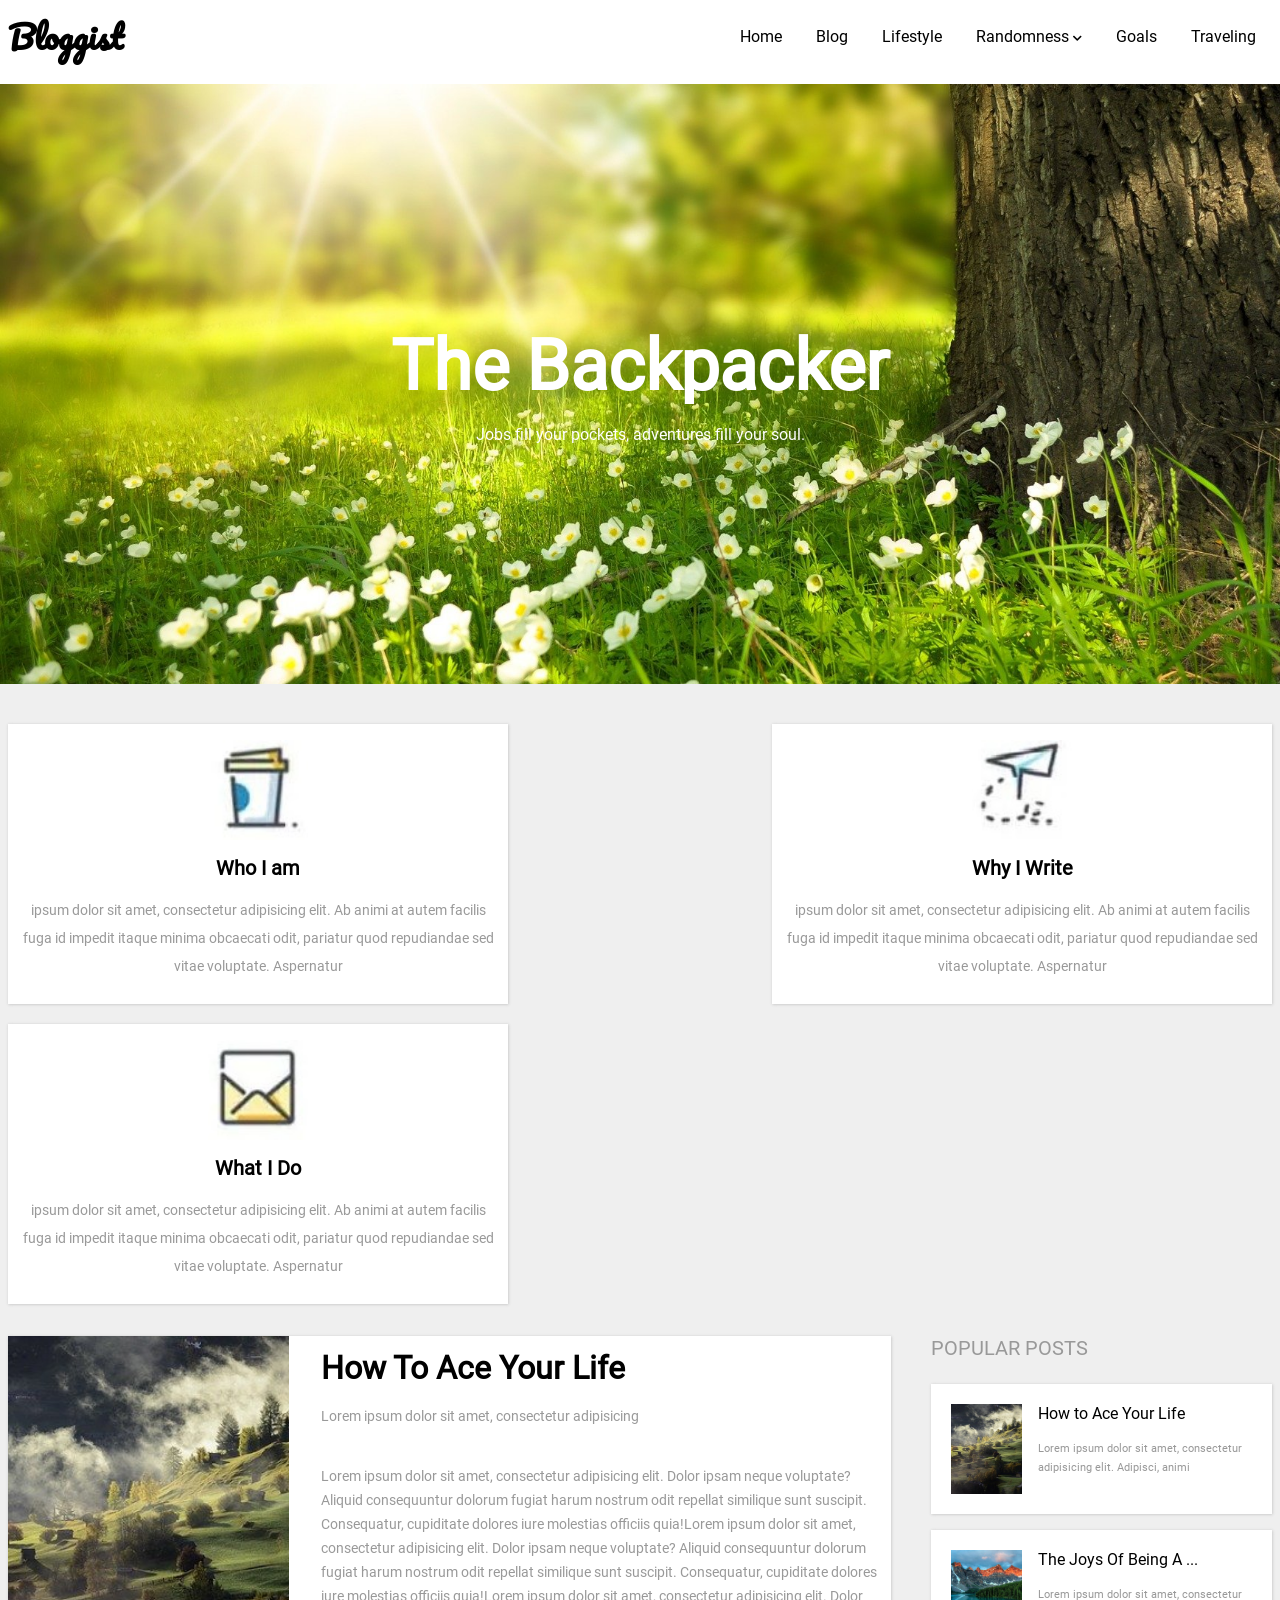
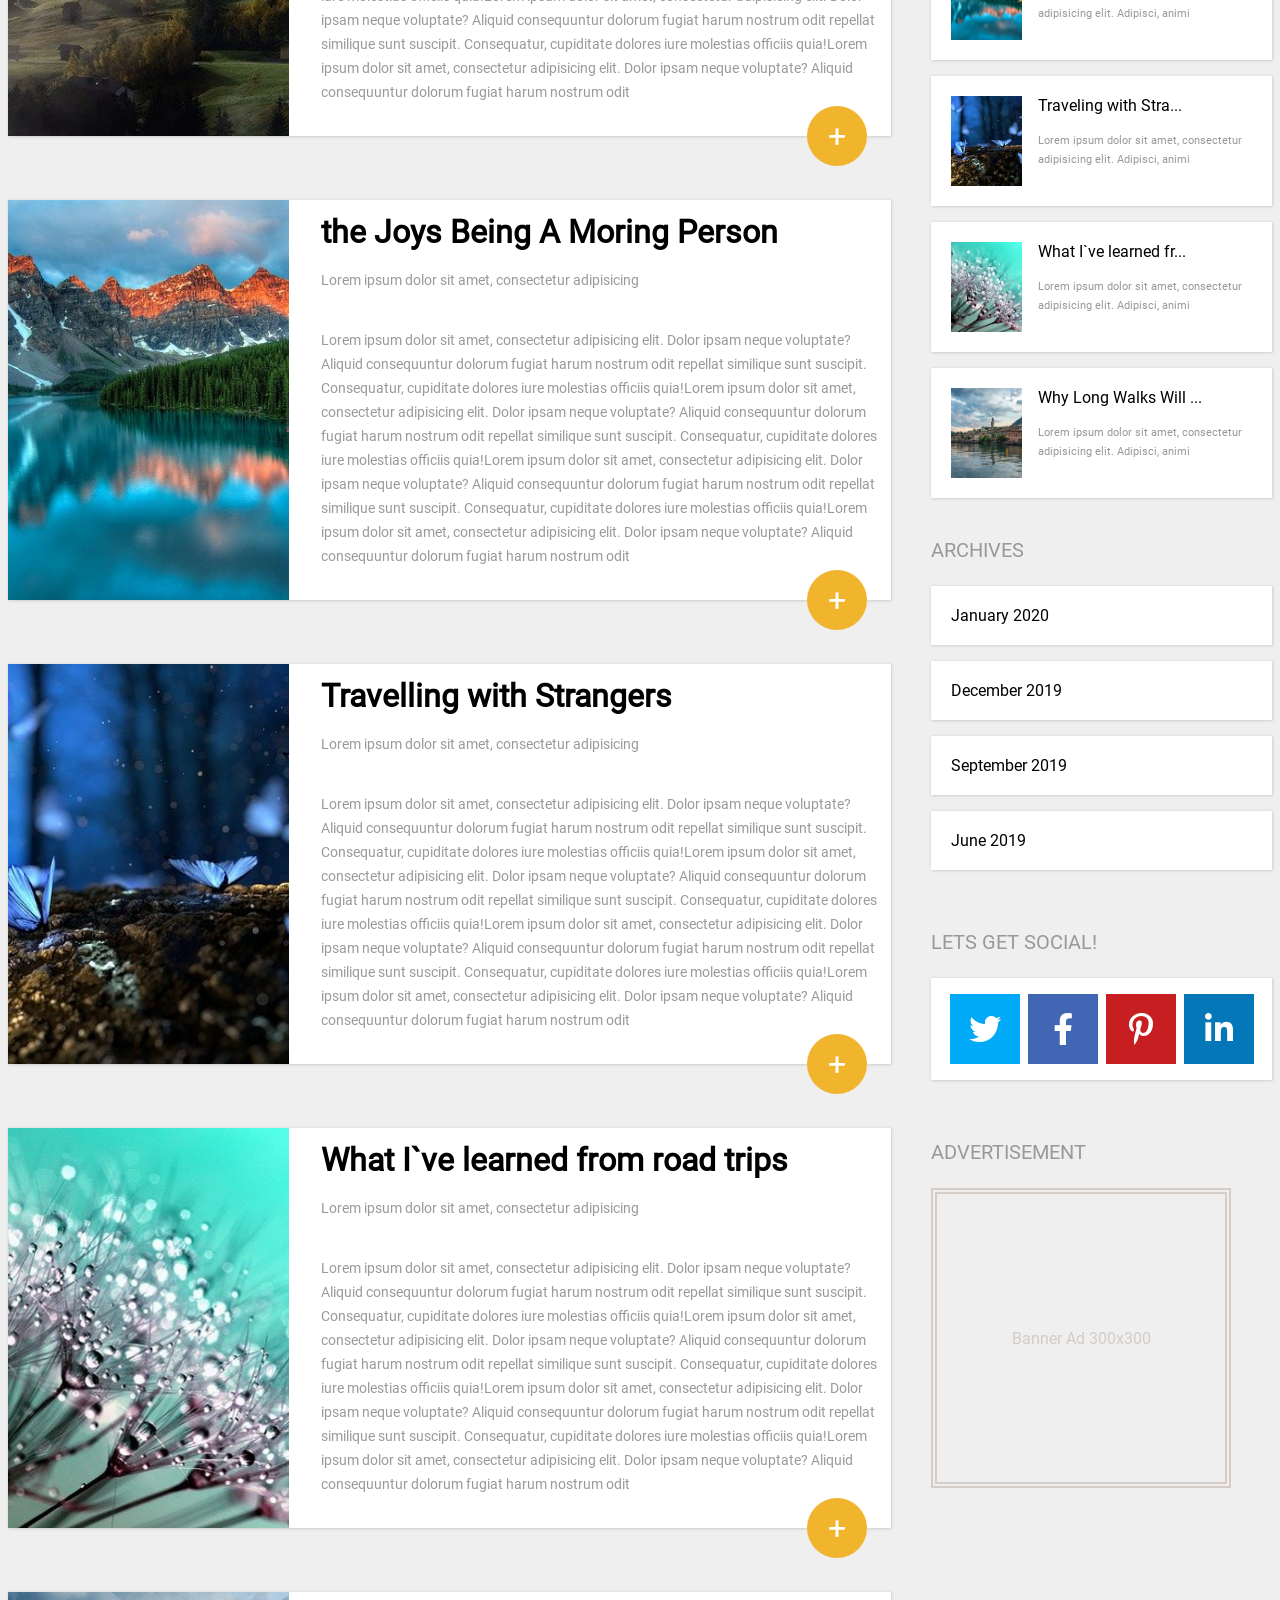
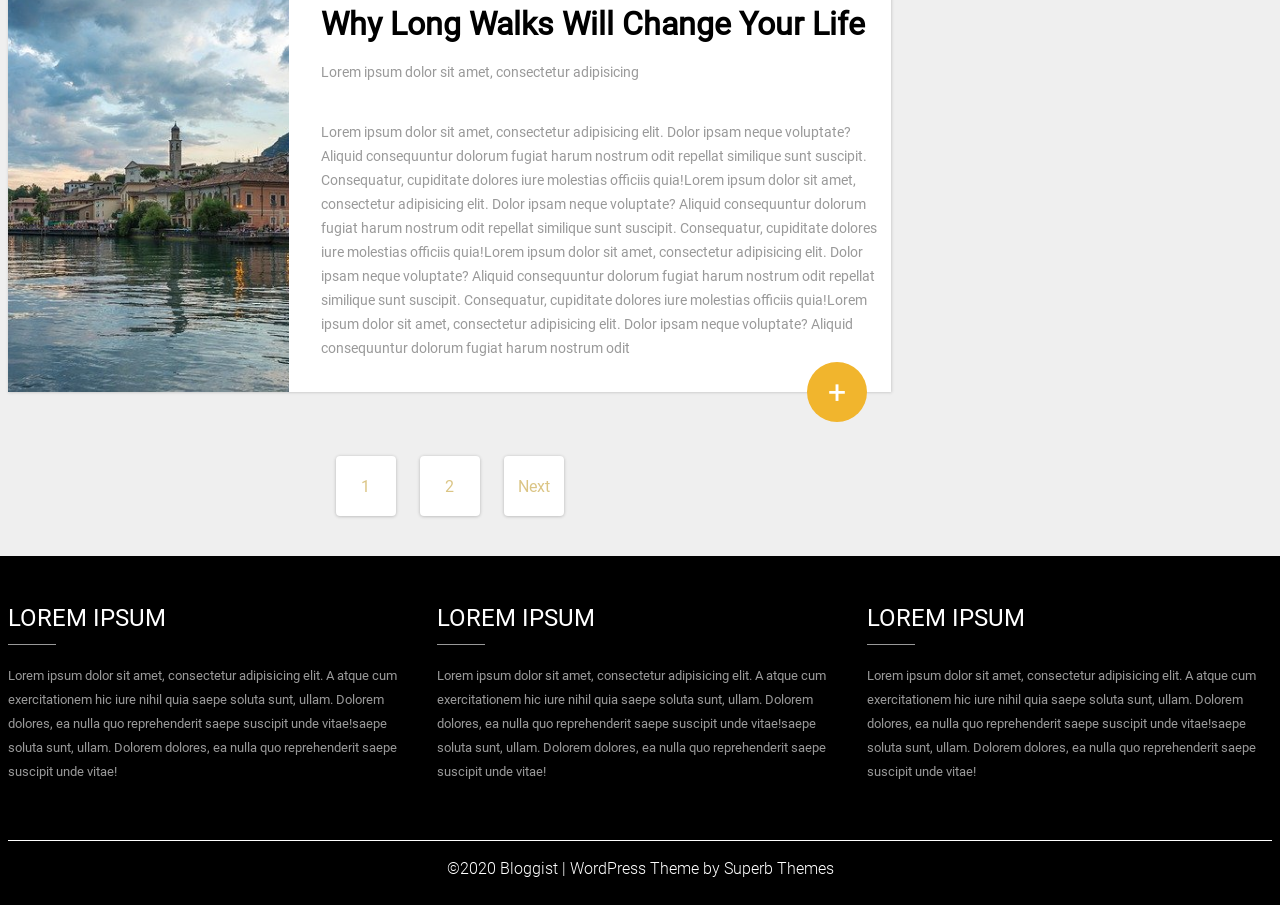
<file: Bloggist/index.html>
<!DOCTYPE html>
<html lang="en">
<head>
    <meta charset="UTF-8">
    <meta name="viewport" content="width=device-width, initial-scale=1.0">
    <link rel="stylesheet" href="assets/style/styles.css">
    <link rel="stylesheet" href="https://pro.fontawesome.com/releases/v5.10.0/css/all.css"
          integrity="sha384-AYmEC3Yw5cVb3ZcuHtOA93w35dYTsvhLPVnYs9eStHfGJvOvKxVfELGroGkvsg+p" crossorigin="anonymous"/>
    <title>Bloggist</title>
</head>
<body>
<div class="back-header">
    <div class="container">
        <header class="header">
            <h2 class="header__title"> Bloggist </h2>
            <a id="header-icon" href="#" class="fas fa-bars bars header__icon"></a>
            <nav id="nav" class="header__navbar">
                <button id="times" class="header__navbar__times"> &times;</button>
                <ul class="header__navbar__ul">
                    <li><a href="#">Home</a></li>
                    <li><a href="#">Blog</a></li>
                    <li><a href="#">Lifestyle</a></li>
                    <li><a href="#" class="navbar__ul__icon">Randomness <i
                            class="fas fa-chevron-down header__navbar__ul__icon__arrow"></i></a></li>
                    <li><a href="#">Goals</a></li>
                    <li><a href="#">Traveling</a></li>
                </ul>
            </nav>
        </header>
    </div>
</div>

<div class="background-image">
    <h1 class="background-image__title"> The Backpacker </h1>
    <div class="background-image__text"> Jobs fill your pockets, adventures fill your soul.</div>
</div>

<main class="container main">
    <article class="main__article">
        <section class="main__article__section">
            <div class="main__article__section__card">
                <figure class="main__article__section__card__figure">
                    <img src="assets/images/Who%20I%20am.jpeg" alt="who i am">
                </figure>
                <h4 class="main__article__section__card__title"> Who I am </h4>
                <p class="main__article__section__card__text"> ipsum dolor sit amet, consectetur adipisicing elit. Ab
                    animi at autem facilis fuga id impedit itaque
                    minima obcaecati odit, pariatur quod repudiandae sed vitae voluptate. Aspernatur
                </p>
            </div>
            <div class="main__article__section__card">
                <figure class="main__article__section__card__figure">
                    <img src="assets/images/Why%20I%20Write.jpeg" alt="Why I Write">
                </figure>
                <h4 class="main__article__section__card__title"> Why I Write </h4>
                <p class="main__article__section__card__text"> ipsum dolor sit amet, consectetur adipisicing elit. Ab
                    animi at autem facilis fuga id impedit itaque
                    minima obcaecati odit, pariatur quod repudiandae sed vitae voluptate. Aspernatur
                </p>
            </div>
            <div class="main__article__section__card">
                <figure class="main__article__section__card__figure">
                    <img src="assets/images/What%20I%20Do.jpeg" alt="What I Do">
                </figure>
                <h4 class="main__article__section__card__title"> What I Do </h4>
                <p class="main__article__section__card__text"> ipsum dolor sit amet, consectetur adipisicing elit. Ab
                    animi at autem facilis fuga id impedit itaque
                    minima obcaecati odit, pariatur quod repudiandae sed vitae voluptate. Aspernatur
                </p>
            </div>
        </section>
    </article>

    <div class="main-card">
        <section class="cards">
            <div class="cards__card">
                <figure class="cards__card__figure">
                    <img src="assets/images/nature.jpg" alt="nature">
                </figure>
                <article class="cards__text">
                    <h1 class="cards__text__title"> How To Ace Your Life </h1>
                    <span class="cards__text__sub"> Lorem ipsum dolor sit amet, consectetur adipisicing </span>
                    <p class="cards__text__para"> Lorem ipsum dolor sit amet, consectetur adipisicing elit. Dolor ipsam
                        neque voluptate? Aliquid
                        consequuntur dolorum fugiat harum nostrum odit repellat similique sunt suscipit. Consequatur,
                        cupiditate dolores iure molestias officiis quia!Lorem ipsum dolor sit amet, consectetur
                        adipisicing elit. Dolor ipsam
                        neque voluptate? Aliquid
                        consequuntur dolorum fugiat harum nostrum odit repellat similique sunt suscipit. Consequatur,
                        cupiditate dolores iure molestias officiis quia!Lorem ipsum dolor sit amet, consectetur
                        adipisicing elit. Dolor ipsam
                        neque voluptate? Aliquid
                        consequuntur dolorum fugiat harum nostrum odit repellat similique sunt suscipit. Consequatur,
                        cupiditate dolores iure molestias officiis quia!Lorem ipsum dolor sit amet, consectetur
                        adipisicing elit. Dolor ipsam
                        neque voluptate? Aliquid
                        consequuntur dolorum fugiat harum nostrum odit </p>
                </article>
            </div>
            <div class="cards__card">
                <figure class="cards__card__figure">
                    <img src="assets/images/sea.jpg" alt="sea">
                </figure>
                <article class="cards__text">
                    <h1 class="cards__text__title"> the Joys Being A Moring Person </h1>
                    <span class="cards__text__sub"> Lorem ipsum dolor sit amet, consectetur adipisicing </span>
                    <p class="cards__text__para"> Lorem ipsum dolor sit amet, consectetur adipisicing elit. Dolor ipsam
                        neque voluptate? Aliquid
                        consequuntur dolorum fugiat harum nostrum odit repellat similique sunt suscipit. Consequatur,
                        cupiditate dolores iure molestias officiis quia!Lorem ipsum dolor sit amet, consectetur
                        adipisicing elit. Dolor ipsam
                        neque voluptate? Aliquid
                        consequuntur dolorum fugiat harum nostrum odit repellat similique sunt suscipit. Consequatur,
                        cupiditate dolores iure molestias officiis quia!Lorem ipsum dolor sit amet, consectetur
                        adipisicing elit. Dolor ipsam
                        neque voluptate? Aliquid
                        consequuntur dolorum fugiat harum nostrum odit repellat similique sunt suscipit. Consequatur,
                        cupiditate dolores iure molestias officiis quia!Lorem ipsum dolor sit amet, consectetur
                        adipisicing elit. Dolor ipsam
                        neque voluptate? Aliquid
                        consequuntur dolorum fugiat harum nostrum odit </p>
                </article>
            </div>
            <div class="cards__card">
                <figure class="cards__card__figure">
                    <img src="assets/images/butterfly.jpg" alt="butterfly">
                </figure>
                <article class="cards__text">
                    <h1 class="cards__text__title"> Travelling with Strangers </h1>
                    <span class="cards__text__sub"> Lorem ipsum dolor sit amet, consectetur adipisicing </span>
                    <p class="cards__text__para"> Lorem ipsum dolor sit amet, consectetur adipisicing elit. Dolor ipsam
                        neque voluptate? Aliquid
                        consequuntur dolorum fugiat harum nostrum odit repellat similique sunt suscipit. Consequatur,
                        cupiditate dolores iure molestias officiis quia!Lorem ipsum dolor sit amet, consectetur
                        adipisicing elit. Dolor ipsam
                        neque voluptate? Aliquid
                        consequuntur dolorum fugiat harum nostrum odit repellat similique sunt suscipit. Consequatur,
                        cupiditate dolores iure molestias officiis quia!Lorem ipsum dolor sit amet, consectetur
                        adipisicing elit. Dolor ipsam
                        neque voluptate? Aliquid
                        consequuntur dolorum fugiat harum nostrum odit repellat similique sunt suscipit. Consequatur,
                        cupiditate dolores iure molestias officiis quia!Lorem ipsum dolor sit amet, consectetur
                        adipisicing elit. Dolor ipsam
                        neque voluptate? Aliquid
                        consequuntur dolorum fugiat harum nostrum odit </p>
                </article>
            </div>
            <div class="cards__card">
                <figure class="cards__card__figure">
                    <img src="assets/images/gol.jpg" alt="gol">
                </figure>
                <article class="cards__text">
                    <h1 class="cards__text__title"> What I`ve learned from road trips </h1>
                    <span class="cards__text__sub"> Lorem ipsum dolor sit amet, consectetur adipisicing </span>
                    <p class="cards__text__para"> Lorem ipsum dolor sit amet, consectetur adipisicing elit. Dolor ipsam
                        neque voluptate? Aliquid
                        consequuntur dolorum fugiat harum nostrum odit repellat similique sunt suscipit. Consequatur,
                        cupiditate dolores iure molestias officiis quia!Lorem ipsum dolor sit amet, consectetur
                        adipisicing elit. Dolor ipsam
                        neque voluptate? Aliquid
                        consequuntur dolorum fugiat harum nostrum odit repellat similique sunt suscipit. Consequatur,
                        cupiditate dolores iure molestias officiis quia!Lorem ipsum dolor sit amet, consectetur
                        adipisicing elit. Dolor ipsam
                        neque voluptate? Aliquid
                        consequuntur dolorum fugiat harum nostrum odit repellat similique sunt suscipit. Consequatur,
                        cupiditate dolores iure molestias officiis quia!Lorem ipsum dolor sit amet, consectetur
                        adipisicing elit. Dolor ipsam
                        neque voluptate? Aliquid
                        consequuntur dolorum fugiat harum nostrum odit </p>
                </article>
            </div>
            <div class="cards__card">
                <figure class="cards__card__figure">
                    <img src="assets/images/port-6587129_640.jpg" alt="port">
                </figure>
                <article class="cards__text cards__text__end">
                    <h1 class="cards__text__title"> Why Long Walks Will Change Your Life </h1>
                    <span class="cards__text__sub"> Lorem ipsum dolor sit amet, consectetur adipisicing </span>
                    <p class="cards__text__para"> Lorem ipsum dolor sit amet, consectetur adipisicing elit. Dolor ipsam
                        neque voluptate? Aliquid
                        consequuntur dolorum fugiat harum nostrum odit repellat similique sunt suscipit. Consequatur,
                        cupiditate dolores iure molestias officiis quia!Lorem ipsum dolor sit amet, consectetur
                        adipisicing elit. Dolor ipsam
                        neque voluptate? Aliquid
                        consequuntur dolorum fugiat harum nostrum odit repellat similique sunt suscipit. Consequatur,
                        cupiditate dolores iure molestias officiis quia!Lorem ipsum dolor sit amet, consectetur
                        adipisicing elit. Dolor ipsam
                        neque voluptate? Aliquid
                        consequuntur dolorum fugiat harum nostrum odit repellat similique sunt suscipit. Consequatur,
                        cupiditate dolores iure molestias officiis quia!Lorem ipsum dolor sit amet, consectetur
                        adipisicing elit. Dolor ipsam
                        neque voluptate? Aliquid
                        consequuntur dolorum fugiat harum nostrum odit </p>
                </article>
            </div>
            <div class="cards__pagination">
                <a href="#"> 1 </a>
                <a href="#"> 2 </a>
                <a href="#"> Next </a>
            </div>
        </section>
        <div class="right-card">
            <span class="right-card__titles"> POPULAR POSTS </span>
            <div class="right-card__box">
                <div class="right-card__boxes">
                    <figure class="right-card__boxes__figure">
                        <img src="assets/images/nature.jpg" alt="nature">
                    </figure>
                    <div class="right-card__boxes__texts">
                        <span class="right-card__boxes__texts__text">
                            How to Ace Your Life
                        </span>
                        <span class="right-card__boxes__texts__sub">
                            Lorem ipsum dolor sit amet, consectetur adipisicing elit. Adipisci, animi
                        </span>
                    </div>
                </div>
                <div class="right-card__boxes">
                    <figure class="right-card__boxes__figure">
                        <img src="assets/images/sea.jpg" alt="sea">
                    </figure>
                    <div class="right-card__boxes__texts">
                        <span class="right-card__boxes__texts__text">
                            The Joys Of Being A ...
                        </span>
                        <span class="right-card__boxes__texts__sub">
                            Lorem ipsum dolor sit amet, consectetur adipisicing elit. Adipisci, animi
                        </span>
                    </div>
                </div>
                <div class="right-card__boxes">
                    <figure class="right-card__boxes__figure">
                        <img src="assets/images/butterfly.jpg" alt="butterfly">
                    </figure>
                    <div class="right-card__boxes__texts">
                        <span class="right-card__boxes__texts__text">
                            Traveling with Stra...
                        </span>
                        <span class="right-card__boxes__texts__sub">
                            Lorem ipsum dolor sit amet, consectetur adipisicing elit. Adipisci, animi
                        </span>
                    </div>
                </div>
                <div class="right-card__boxes">
                    <figure class="right-card__boxes__figure">
                        <img src="assets/images/gol.jpg" alt="gol">
                    </figure>
                    <div class="right-card__boxes__texts">
                        <span class="right-card__boxes__texts__text">
                            What I`ve learned fr...
                        </span>
                        <span class="right-card__boxes__texts__sub">
                            Lorem ipsum dolor sit amet, consectetur adipisicing elit. Adipisci, animi
                        </span>
                    </div>
                </div>
                <div class="right-card__boxes right-card__boxes__end">
                    <figure class="right-card__boxes__figure">
                        <img src="assets/images/port-6587129_640.jpg" alt="port">
                    </figure>
                    <div class="right-card__boxes__texts">
                        <span class="right-card__boxes__texts__text">
                            Why Long Walks Will ...
                        </span>
                        <span class="right-card__boxes__texts__sub">
                            Lorem ipsum dolor sit amet, consectetur adipisicing elit. Adipisci, animi
                        </span>
                    </div>
                </div>
            </div>

            <span class="right-card__titles"> ARCHIVES </span>
            <section class="right-card__archives">
                <a href="#" class="right-card__archives__card">
                    January 2020
                </a>
                <a href="#" class="right-card__archives__card">
                    December 2019
                </a>
                <a href="#" class="right-card__archives__card">
                    September 2019
                </a>
                <a href="#" class="right-card__archives__card">
                    June 2019
                </a>
            </section>

            <span class="right-card__titles"> LETS GET SOCIAL! </span>
            <section class="right-card__icons">
                <a href="" class="fab fa-twitter right-card__icons__twitter"></a>
                <a href="" class="fab fa-facebook-f right-card__icons__facebook"></a>
                <a href="" class="fab fa-pinterest-p right-card__icons__pinterest"></a>
                <a href="" class="fab fa-linkedin-in right-card__icons__linkedin"></a>
            </section>

            <span class="right-card__titles"> ADVERTISEMENT </span>
            <div class="right-card__ad">
                Banner Ad 300x300
            </div>

        </div>
    </div>

</main>

<footer class="footer">
    <div class="container">
        <section class="footer__section">

            <div class="footer__section__card">
                <span class="footer__section__card__title"> LOREM IPSUM </span>
                <p class="footer__section__card__text">Lorem ipsum dolor sit amet, consectetur adipisicing elit. A atque
                    cum exercitationem hic iure nihil
                    quia
                    saepe soluta sunt, ullam. Dolorem dolores, ea nulla quo reprehenderit saepe suscipit unde
                    vitae!saepe
                    soluta sunt, ullam. Dolorem dolores, ea nulla quo reprehenderit saepe suscipit unde vitae!</p>
            </div>
            <div class="footer__section__card">
                <span class="footer__section__card__title"> LOREM IPSUM </span>
                <p class="footer__section__card__text">Lorem ipsum dolor sit amet, consectetur adipisicing elit. A atque
                    cum exercitationem hic iure nihil
                    quia
                    saepe soluta sunt, ullam. Dolorem dolores, ea nulla quo reprehenderit saepe suscipit unde
                    vitae!saepe
                    soluta sunt, ullam. Dolorem dolores, ea nulla quo reprehenderit saepe suscipit unde vitae!</p>
            </div>
            <div class="footer__section__card">
                <span class="footer__section__card__title"> LOREM IPSUM </span>
                <p class="footer__section__card__text">Lorem ipsum dolor sit amet, consectetur adipisicing elit. A atque
                    cum exercitationem hic iure nihil
                    quia
                    saepe soluta sunt, ullam. Dolorem dolores, ea nulla quo reprehenderit saepe suscipit unde
                    vitae!saepe
                    soluta sunt, ullam. Dolorem dolores, ea nulla quo reprehenderit saepe suscipit unde vitae!</p>
            </div>
        </section>
        <div class="footer__copy"> &copy;2020 Bloggist | WordPress Theme by Superb Themes</div>
    </div>
</footer>

<script src="assets/js/main.js"></script>
</body>
</html>
</file>
<file: Bloggist/assets/style/styles.css>
@font-face {
  font-family: "Roboto";
  src: url("../../assets/fonts/Roboto/Roboto-Regular.ttf") format("truetype");
}
@font-face {
  font-family: "Roboto-Bold";
  src: url("../../assets/fonts/Roboto/Roboto-Bold.ttf") format("truetype");
}
@font-face {
  font-family: "Roboto-Light";
  src: url("../../assets/fonts/Roboto/Roboto-Light.ttf") format("truetype");
}
@font-face {
  font-family: "Roboto-Regular-Italic";
  src: url("../../assets/fonts/Roboto/Roboto-MediumItalic.ttf") format("truetype");
}
@font-face {
  font-family: "Pacifico";
  src: url("../../assets/fonts/Pacifico/Pacifico-Regular.ttf") format("truetype");
}
.font-light {
  font-family: "Roboto-Light" !important;
}

.font-bold {
  font-family: "Roboto-Bold" !important;
}

.font-regular {
  font-family: "Roboto" !important;
}

.back-header {
  background-color: #fff;
  padding-bottom: 1.2rem;
}

.header {
  display: flex;
  align-items: center;
  justify-content: space-between;
}
.header__title {
  font-family: Pacifico, serif;
  font-size: 3.2rem;
}
.header__icon {
  color: #000;
  display: none !important;
}
@media all and (max-width: 767px) {
  .header__icon {
    display: block !important;
    font-size: 2.4rem;
    text-decoration: none;
  }
}
.header__navbar {
  transition: all ease-in-out 0.4s;
  z-index: 1;
}
@media all and (max-width: 767px) {
  .header__navbar {
    background-color: #fff;
  }
}
.header__navbar__times {
  display: none;
  font-size: 2.4rem;
}
@media all and (max-width: 767px) {
  .header__navbar__times {
    display: block;
  }
}
.header__navbar__ul__icon__arrow {
  font-size: 1rem;
  color: #000;
}
.header__navbar ul li {
  color: #000;
  font-size: 1.6rem;
  list-style: none;
  display: inline;
  padding: 0 1.6rem;
}
.header__navbar ul li a {
  color: #000;
  text-decoration: none;
}
@media all and (max-width: 767px) {
  .header__navbar ul li a {
    display: block;
  }
}
@media all and (max-width: 767px) {
  .header__navbar ul li a {
    display: block;
  }
}
@media all and (max-width: 767px) {
  .header__navbar {
    width: 0;
    overflow: hidden;
    transition: all ease-in-out 0.5s;
    position: fixed;
    top: 0;
    right: 0;
  }
  .header__navbar ul li {
    line-height: 3.6rem;
  }
}

@font-face {
  font-family: "Roboto";
  src: url("../../assets/fonts/Roboto/Roboto-Regular.ttf") format("truetype");
}
@font-face {
  font-family: "Roboto-Bold";
  src: url("../../assets/fonts/Roboto/Roboto-Bold.ttf") format("truetype");
}
@font-face {
  font-family: "Roboto-Light";
  src: url("../../assets/fonts/Roboto/Roboto-Light.ttf") format("truetype");
}
@font-face {
  font-family: "Roboto-Regular-Italic";
  src: url("../../assets/fonts/Roboto/Roboto-MediumItalic.ttf") format("truetype");
}
@font-face {
  font-family: "Pacifico";
  src: url("../../assets/fonts/Pacifico/Pacifico-Regular.ttf") format("truetype");
}
.font-light {
  font-family: "Roboto-Light" !important;
}

.font-bold {
  font-family: "Roboto-Bold" !important;
}

.font-regular {
  font-family: "Roboto" !important;
}

.background-image {
  color: #fff;
  background-attachment: fixed;
  display: flex;
  align-items: center;
  flex-direction: column;
  justify-content: center;
  margin: 0 0 3.2rem 0;
  height: 600px;
  background-size: cover;
  background-repeat: no-repeat;
  background-image: url("../images/tree-276014_1920 (1).jpg");
}
.background-image__title {
  font-size: 7rem;
  text-align: center;
  margin-bottom: 1.8rem;
}
.background-image__text {
  font-size: 1.6rem;
}

@font-face {
  font-family: "Roboto";
  src: url("../../assets/fonts/Roboto/Roboto-Regular.ttf") format("truetype");
}
@font-face {
  font-family: "Roboto-Bold";
  src: url("../../assets/fonts/Roboto/Roboto-Bold.ttf") format("truetype");
}
@font-face {
  font-family: "Roboto-Light";
  src: url("../../assets/fonts/Roboto/Roboto-Light.ttf") format("truetype");
}
@font-face {
  font-family: "Roboto-Regular-Italic";
  src: url("../../assets/fonts/Roboto/Roboto-MediumItalic.ttf") format("truetype");
}
@font-face {
  font-family: "Pacifico";
  src: url("../../assets/fonts/Pacifico/Pacifico-Regular.ttf") format("truetype");
}
.font-light {
  font-family: "Roboto-Light" !important;
}

.font-bold {
  font-family: "Roboto-Bold" !important;
}

.font-regular {
  font-family: "Roboto" !important;
}

@font-face {
  font-family: "Roboto";
  src: url("../../assets/fonts/Roboto/Roboto-Regular.ttf") format("truetype");
}
@font-face {
  font-family: "Roboto-Bold";
  src: url("../../assets/fonts/Roboto/Roboto-Bold.ttf") format("truetype");
}
@font-face {
  font-family: "Roboto-Light";
  src: url("../../assets/fonts/Roboto/Roboto-Light.ttf") format("truetype");
}
@font-face {
  font-family: "Roboto-Regular-Italic";
  src: url("../../assets/fonts/Roboto/Roboto-MediumItalic.ttf") format("truetype");
}
@font-face {
  font-family: "Pacifico";
  src: url("../../assets/fonts/Pacifico/Pacifico-Regular.ttf") format("truetype");
}
.font-light {
  font-family: "Roboto-Light" !important;
}

.font-bold {
  font-family: "Roboto-Bold" !important;
}

.font-regular {
  font-family: "Roboto" !important;
}

.main__article__section {
  display: flex;
  flex-wrap: wrap;
  gap: 20px;
  justify-content: center;
}
@media all and (min-width: 1024px) {
  .main__article__section {
    justify-content: space-between;
  }
}
.main__article__section__card {
  background-color: #fff;
  display: flex;
  flex-direction: column;
  padding: 1.6rem 1.2rem;
  align-items: center;
  justify-content: center;
  text-align: center;
  max-width: 500px;
  box-shadow: 0 0.06rem 0.3rem 0.05rem #c2c2c2;
}
@media all and (min-width: 767px) and (max-width: 1024px) {
  .main__article__section__card {
    flex: 1;
  }
}
.main__article__section__card__figure {
  width: 100px;
  height: 100px;
}
.main__article__section__card__title {
  font-size: 2rem;
  padding: 1.6rem 0 0.8rem 0;
}
.main__article__section__card__text {
  color: #999999;
  line-height: 2.8rem;
  font-size: 1.4rem;
  padding: 0.8rem 0;
}

@font-face {
  font-family: "Roboto";
  src: url("../../assets/fonts/Roboto/Roboto-Regular.ttf") format("truetype");
}
@font-face {
  font-family: "Roboto-Bold";
  src: url("../../assets/fonts/Roboto/Roboto-Bold.ttf") format("truetype");
}
@font-face {
  font-family: "Roboto-Light";
  src: url("../../assets/fonts/Roboto/Roboto-Light.ttf") format("truetype");
}
@font-face {
  font-family: "Roboto-Regular-Italic";
  src: url("../../assets/fonts/Roboto/Roboto-MediumItalic.ttf") format("truetype");
}
@font-face {
  font-family: "Pacifico";
  src: url("../../assets/fonts/Pacifico/Pacifico-Regular.ttf") format("truetype");
}
.font-light {
  font-family: "Roboto-Light" !important;
}

.font-bold {
  font-family: "Roboto-Bold" !important;
}

.font-regular {
  font-family: "Roboto" !important;
}

@font-face {
  font-family: "Roboto";
  src: url("../../assets/fonts/Roboto/Roboto-Regular.ttf") format("truetype");
}
@font-face {
  font-family: "Roboto-Bold";
  src: url("../../assets/fonts/Roboto/Roboto-Bold.ttf") format("truetype");
}
@font-face {
  font-family: "Roboto-Light";
  src: url("../../assets/fonts/Roboto/Roboto-Light.ttf") format("truetype");
}
@font-face {
  font-family: "Roboto-Regular-Italic";
  src: url("../../assets/fonts/Roboto/Roboto-MediumItalic.ttf") format("truetype");
}
@font-face {
  font-family: "Pacifico";
  src: url("../../assets/fonts/Pacifico/Pacifico-Regular.ttf") format("truetype");
}
.font-light {
  font-family: "Roboto-Light" !important;
}

.font-bold {
  font-family: "Roboto-Bold" !important;
}

.font-regular {
  font-family: "Roboto" !important;
}

.cards {
  display: flex;
  flex-wrap: wrap;
  gap: 6.4rem;
}
.cards__card {
  display: flex;
  gap: 2.4rem;
  align-items: center;
  background-color: #fff;
  flex-direction: column;
  box-shadow: 0 0.06rem 0.3rem 0.05rem #c2c2c2;
  position: relative;
}
@media all and (min-width: 767px) {
  .cards__card {
    flex-direction: row;
  }
}
.cards__card__figure {
  max-width: 400px;
  height: 400px;
}
@media all and (min-width: 767px) {
  .cards__card__figure {
    flex: 1;
  }
}
@media all and (min-width: 767px) and (max-width: 1024px) {
  .cards__card__figure {
    height: 500px;
  }
}
.cards__text {
  padding: 0.8rem;
  position: relative;
}
@media all and (min-width: 767px) {
  .cards__text {
    flex: 2;
  }
}
.cards__text__title {
  font-size: 3.2rem;
  line-height: 4.8rem;
}
.cards__text__sub {
  color: #999999;
  line-height: 4.8rem;
  font-size: 1.4rem;
}
.cards__text__para {
  color: #999999;
  line-height: 2.4rem;
  font-size: 1.4rem;
  padding: 2.4rem 0;
}
.cards__card:after {
  display: flex;
  align-items: center;
  font-size: 3.2rem;
  justify-content: center;
  content: "+";
  color: #fff;
  cursor: pointer;
  width: 6rem;
  height: 6rem;
  position: absolute;
  background-color: #f1b52d;
  border-radius: 50%;
  right: 24px;
  bottom: -3rem;
}
.cards__pagination {
  display: flex;
  flex-direction: row;
  gap: 2.4rem;
  justify-content: center;
  width: 100%;
}
.cards__pagination a {
  display: flex;
  align-items: center;
  justify-content: center;
  width: 6rem;
  height: 6rem;
  background-color: #fff;
  color: #dbc585;
  font-size: 1.6rem;
  box-shadow: 0 0.06rem 0.3rem 0.05rem #c2c2c2;
  border-radius: 0.4rem;
  padding: 1.6rem;
}

@font-face {
  font-family: "Roboto";
  src: url("../../assets/fonts/Roboto/Roboto-Regular.ttf") format("truetype");
}
@font-face {
  font-family: "Roboto-Bold";
  src: url("../../assets/fonts/Roboto/Roboto-Bold.ttf") format("truetype");
}
@font-face {
  font-family: "Roboto-Light";
  src: url("../../assets/fonts/Roboto/Roboto-Light.ttf") format("truetype");
}
@font-face {
  font-family: "Roboto-Regular-Italic";
  src: url("../../assets/fonts/Roboto/Roboto-MediumItalic.ttf") format("truetype");
}
@font-face {
  font-family: "Pacifico";
  src: url("../../assets/fonts/Pacifico/Pacifico-Regular.ttf") format("truetype");
}
.font-light {
  font-family: "Roboto-Light" !important;
}

.font-bold {
  font-family: "Roboto-Bold" !important;
}

.font-regular {
  font-family: "Roboto" !important;
}

.main-card {
  display: flex;
  flex-wrap: wrap;
  margin: 3.2rem 0;
  gap: 4rem;
}
@media all and (min-width: 1024px) {
  .main-card {
    flex-wrap: nowrap;
  }
}

@font-face {
  font-family: "Roboto";
  src: url("../../assets/fonts/Roboto/Roboto-Regular.ttf") format("truetype");
}
@font-face {
  font-family: "Roboto-Bold";
  src: url("../../assets/fonts/Roboto/Roboto-Bold.ttf") format("truetype");
}
@font-face {
  font-family: "Roboto-Light";
  src: url("../../assets/fonts/Roboto/Roboto-Light.ttf") format("truetype");
}
@font-face {
  font-family: "Roboto-Regular-Italic";
  src: url("../../assets/fonts/Roboto/Roboto-MediumItalic.ttf") format("truetype");
}
@font-face {
  font-family: "Pacifico";
  src: url("../../assets/fonts/Pacifico/Pacifico-Regular.ttf") format("truetype");
}
.font-light {
  font-family: "Roboto-Light" !important;
}

.font-bold {
  font-family: "Roboto-Bold" !important;
}

.font-regular {
  font-family: "Roboto" !important;
}

.right-card {
  display: flex;
  flex-direction: column;
}
.right-card__titles {
  font-size: 2rem;
  color: #999999;
  padding-bottom: 2.4rem;
}
.right-card__boxes {
  display: flex;
  justify-content: center;
  background-color: #fff;
  padding: 2rem;
  gap: 1.6rem;
  margin-bottom: 1.6rem;
  box-shadow: 0 0.06rem 0.3rem 0.05rem #c2c2c2;
}
@media all and (min-width: 767px) and (max-width: 1024px) {
  .right-card__boxes {
    width: 48%;
  }
}
.right-card__boxes__figure {
  width: 220px;
  height: 90px;
}
@media all and (min-width: 767px) {
  .right-card__boxes__figure {
    flex: 1;
  }
}
.right-card__boxes__texts {
  display: flex;
  flex-direction: column;
}
@media all and (min-width: 767px) {
  .right-card__boxes__texts {
    flex: 3;
  }
}
.right-card__boxes__texts__text {
  font-size: 1.6rem;
  margin-bottom: 1.6rem;
}
.right-card__boxes__texts__sub {
  font-size: 1.1rem;
  color: #999999;
  line-height: 1.9rem;
}
.right-card__boxes__end {
  margin-bottom: 4rem;
}
.right-card__archives {
  display: flex;
  flex-direction: column;
  gap: 1.6rem;
  margin-bottom: 6rem;
}
.right-card__archives__card {
  padding: 2rem;
  background-color: #fff;
  box-shadow: 0 0.06rem 0.3rem 0.05rem #c2c2c2;
  font-size: 1.6rem;
  color: #000;
}
.right-card__icons {
  display: flex;
  flex-wrap: wrap;
  align-items: center;
  justify-content: center;
  padding: 1.6rem;
  background-color: #fff;
  gap: 0.8rem;
  margin-bottom: 6rem;
  box-shadow: 0 0.06rem 0.3rem 0.05rem #c2c2c2;
}
.right-card__icons a {
  display: flex;
  align-items: center;
  justify-content: center;
  width: 7rem;
  height: 7rem;
  color: #fff;
  font-size: 3.2rem;
  padding: 3.2rem;
}
.right-card__icons__twitter {
  background-color: #00aaf7;
}
.right-card__icons__facebook {
  background-color: #4166b4;
}
.right-card__icons__pinterest {
  background-color: #c71e22;
}
.right-card__icons__linkedin {
  background-color: #0377b8;
}
.right-card__ad {
  display: flex;
  align-items: center;
  justify-content: center;
  border: 6px double #d4ccc5;
  width: 300px;
  height: 300px;
  font-size: 1.6rem;
  color: #d4ccc5;
}
@media all and (min-width: 767px) and (max-width: 1024px) {
  .right-card__box {
    display: flex;
    flex-wrap: wrap;
    gap: 1.6rem;
    justify-content: space-between;
  }
}

@font-face {
  font-family: "Roboto";
  src: url("../../assets/fonts/Roboto/Roboto-Regular.ttf") format("truetype");
}
@font-face {
  font-family: "Roboto-Bold";
  src: url("../../assets/fonts/Roboto/Roboto-Bold.ttf") format("truetype");
}
@font-face {
  font-family: "Roboto-Light";
  src: url("../../assets/fonts/Roboto/Roboto-Light.ttf") format("truetype");
}
@font-face {
  font-family: "Roboto-Regular-Italic";
  src: url("../../assets/fonts/Roboto/Roboto-MediumItalic.ttf") format("truetype");
}
@font-face {
  font-family: "Pacifico";
  src: url("../../assets/fonts/Pacifico/Pacifico-Regular.ttf") format("truetype");
}
.font-light {
  font-family: "Roboto-Light" !important;
}

.font-bold {
  font-family: "Roboto-Bold" !important;
}

.font-regular {
  font-family: "Roboto" !important;
}

.footer {
  background-color: #000;
}
.footer__section {
  display: flex;
  flex-wrap: wrap;
  margin-top: 4rem;
  justify-content: space-between;
  gap: 2.4rem;
}
@media all and (min-width: 1024px) {
  .footer__section {
    justify-content: space-between;
  }
}
.footer__section__card {
  max-width: 500px;
}
@media all and (min-width: 767px) {
  .footer__section__card {
    flex: 1;
  }
}
.footer__section__card__title {
  font-size: 2.4rem;
  color: #fff;
  display: block;
  position: relative;
}
.footer__section__card__title:after {
  content: "";
  display: block;
  position: absolute;
  width: 4.8rem;
  background-color: #999999;
  height: 0.05rem;
  top: 4rem;
}
.footer__section__card__text {
  color: #999999;
  font-size: 1.3rem;
  line-height: 2.4rem;
  padding: 3.2rem 0;
}
.footer__section:after {
  content: "";
  width: 100%;
  height: 0.8px;
  background-color: #fff;
  display: block;
}
.footer__copy {
  font-family: Roboto-Light, serif;
  font-size: 1.6rem;
  color: #fff;
  text-align: center;
  padding: 1.6rem 0;
  line-height: 2.4rem;
}

* {
  box-sizing: border-box;
  margin: 0;
  padding: 0;
  text-decoration: none;
}

html {
  font-size: 62.5%;
  font-family: "Roboto", serif;
  scroll-behavior: smooth;
}

.container {
  max-width: 1600px;
  margin: auto;
  padding: 0.8rem;
}

body {
  background-color: #efefef;
}

img {
  width: 100%;
  height: 100%;
  object-fit: cover;
}

/*# sourceMappingURL=styles.css.map */
</file>
